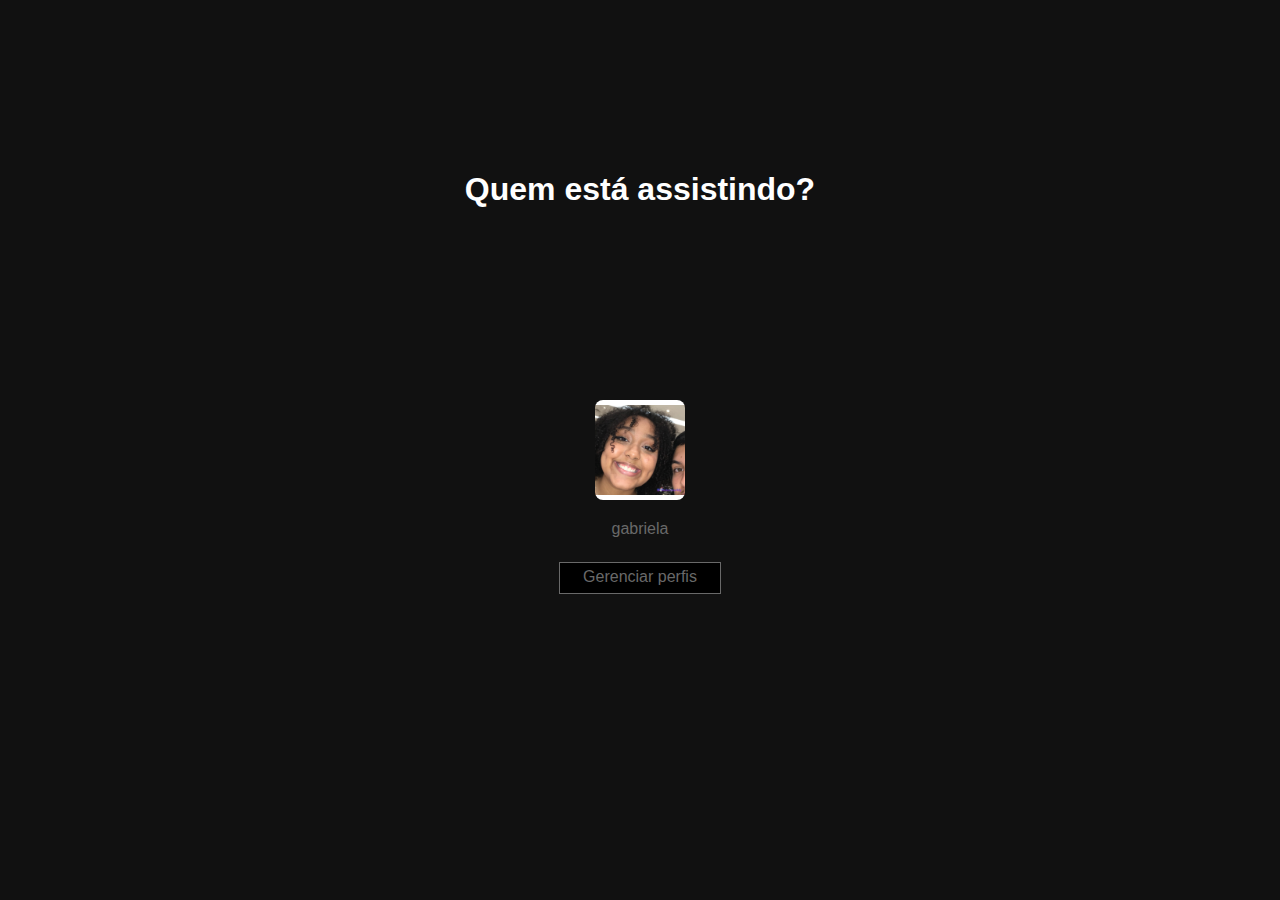
<file: index.html>
<!DOCTYPE html>
<html lang="pt-br">
<head>
    <meta charset="UTF-8">
    <meta http-equiv="X-UA-Compatible" content="IE=edge">
    <meta name="viewport" content="width=device-width, initial-scale=1.0">
    <link rel="shortcut icon" href="imagens/favicon.ico" type="image/x-icon">
    <title>Netflix</title>
    <link rel="stylesheet" href="style.css">    
    <link rel="stylesheet" href="mediaQuery.css">
    <link
    rel="stylesheet"
    href="https://cdnjs.cloudflare.com/ajax/libs/animate.css/4.1.1/animate.min.css"
  />

</head>
<body>
    <h1 class="animate__animated animate__fadeInDown">Quem está assistindo?</h1>
    <a href="principal.html" target="_blank" >
        <div id="gabriela" >
        </div>
    </a>
    <p>gabriela</p>
    <div id="perfis">
        Gerenciar perfis
    </div>
</body>
</html>
</file>
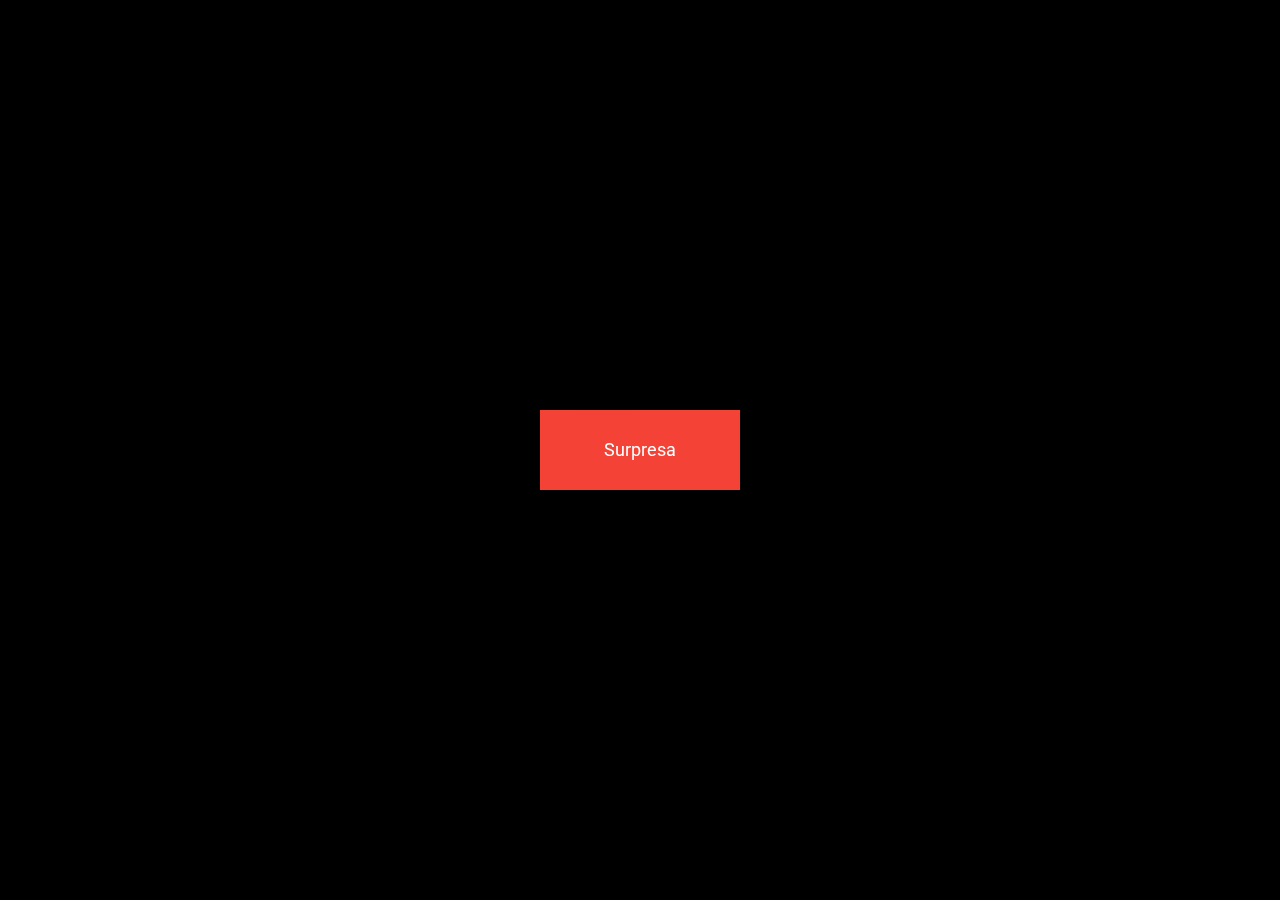
<file: assistir2.html>
<!DOCTYPE html>
<html lang="pt-br">
<head>
    <meta charset="UTF-8">
    <meta http-equiv="X-UA-Compatible" content="IE=edge">
    <meta name="viewport" content="width=device-width, initial-scale=1.0">
    <title>Bonus</title>
    <link rel="stylesheet" href="assistir2.css">
    <link rel="shortcut icon" href="imagens/favicon.ico" type="image/x-icon">
</head>
<body>

<div class="btn">
    <div class="btn-back">
      <p>ESCOLHA:</p>
      <button class="yes">2$ Reais</button>
      <button class="no">Presente Misterioso</button>
    </div>
    <div class="btn-front">Surpresa</div>
  </div>
  <script>
    var btn = document.querySelector( '.btn' );

var btnFront = btn.querySelector( '.btn-front' ),
    btnYes = btn.querySelector( '.btn-back .yes' ),
    btnNo = btn.querySelector( '.btn-back .no' );

btnFront.addEventListener( 'click', function( event ) {
  var mx = event.clientX - btn.offsetLeft,
      my = event.clientY - btn.offsetTop;

  var w = btn.offsetWidth,
      h = btn.offsetHeight;
  
  var directions = [
    { id: 'top', x: w/2, y: 0 },
    { id: 'right', x: w, y: h/2 },
    { id: 'bottom', x: w/2, y: h },
    { id: 'left', x: 0, y: h/2 }
  ];
  
  directions.sort( function( a, b ) {
    return distance( mx, my, a.x, a.y ) - distance( mx, my, b.x, b.y );
  } );
  
  btn.setAttribute( 'data-direction', directions.shift().id );
  btn.classList.add( 'is-open' );

} );

btnYes.addEventListener( 'click', function( event ) { 
  btn.classList.remove( 'is-open' );
} );

btnNo.addEventListener( 'click', function( event ) {
    window.location.href = "https://scontent.fbsb22-1.fna.fbcdn.net/v/t1.6435-9/131485687_948392439298394_3113580565066238609_n.png?_nc_cat=109&ccb=1-7&_nc_sid=730e14&_nc_eui2=AeHSy4wwn2Blq6HJ0eIWY2-p0GyP2LXf8wzQbI_Ytd_zDOvA_V441GUJI5KuDJmeEA4tFXOccXqXcDuhegjmTwEJ&_nc_ohc=rVjBJpu5HKUAX8y0FSt&_nc_ht=scontent.fbsb22-1.fna&oh=00_AfA0_NjCY9fcZ-w4RDTzxnZuBlBaIo9ObVBpHTV5R52k-g&oe=6525C06F",
    btn.classList.remove( 'is-open' );
} );

function distance( x1, y1, x2, y2 ) {
  var dx = x1-x2;
  var dy = y1-y2;
  return Math.sqrt( dx*dx + dy*dy );
}
</script>

</body>
</file>
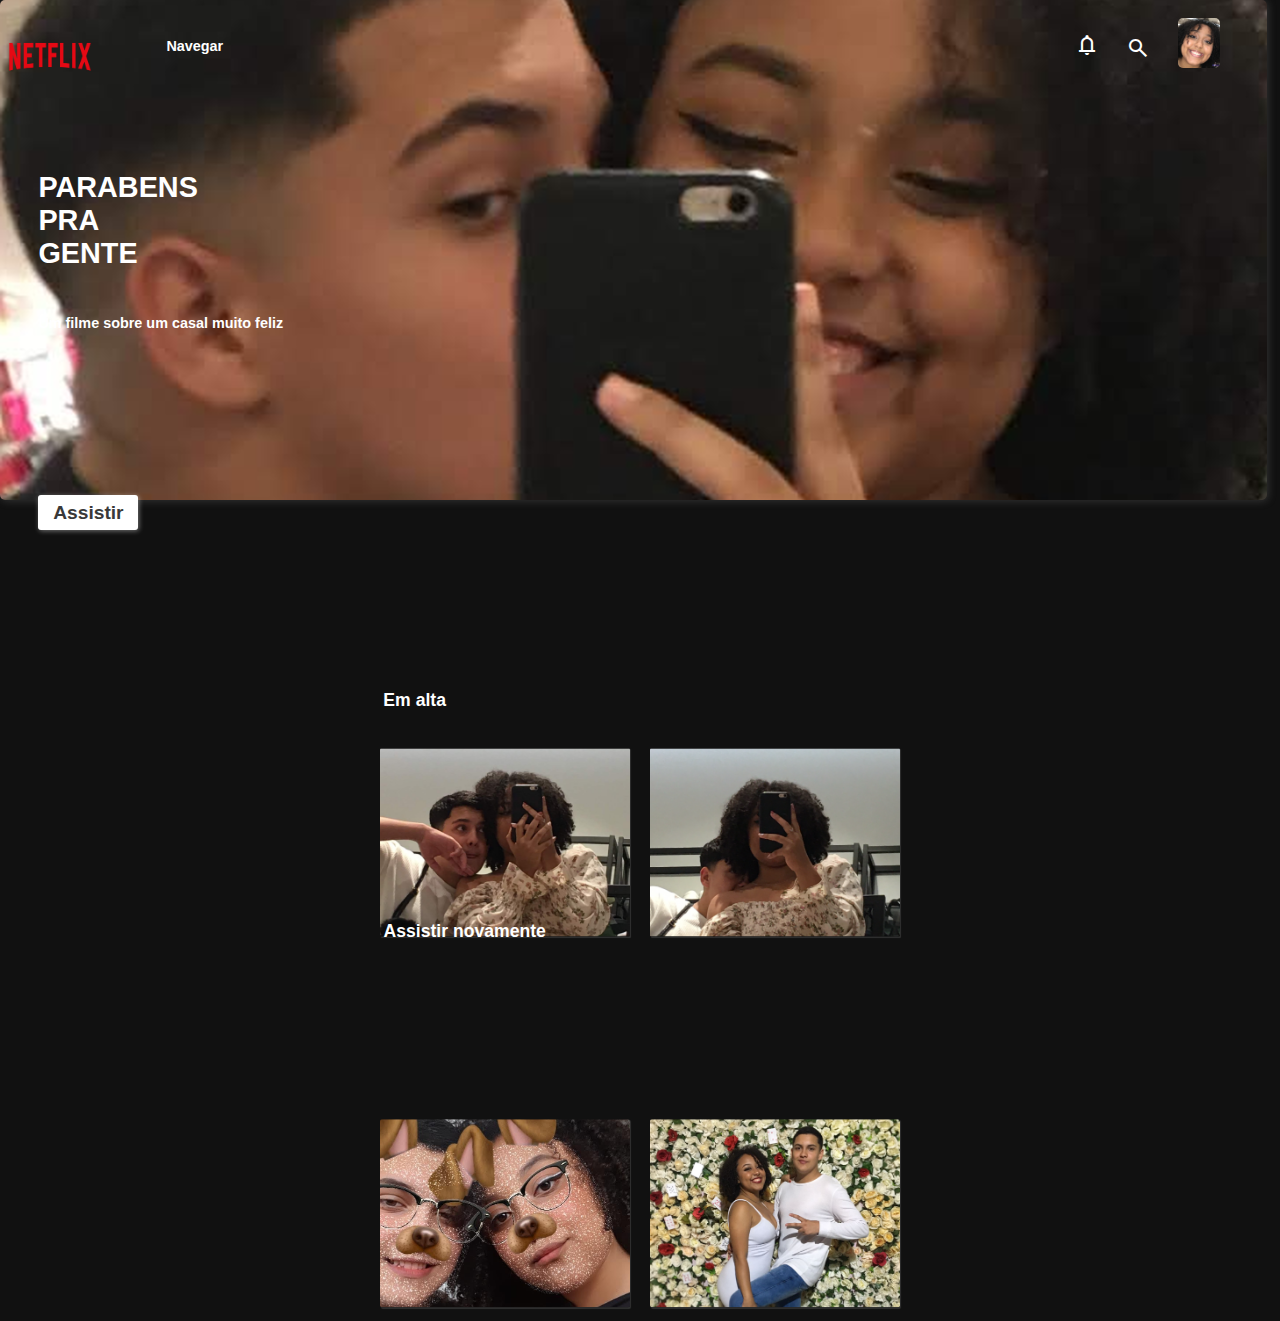
<file: principal.html>
<!DOCTYPE html>
<html lang="pt-br">
<head>
    <meta charset="UTF-8">
    <meta http-equiv="X-UA-Compatible" content="IE=edge">
    <meta name="viewport" content="width=device-width, initial-scale=1.0">
    <link rel="shortcut icon" href="imagens/favicon.ico" type="image/x-icon">
    <title>Netflix</title>
    <link rel="stylesheet" href="principal.css">
    <link rel="stylesheet" href="https://fonts.googleapis.com/css2?family=Material+Symbols+Outlined:opsz,wght,FILL,GRAD@48,400,0,0" />
    <link rel="stylesheet" href="https://fonts.googleapis.com/css2?family=Material+Symbols+Outlined:opsz,wght,FILL,GRAD@48,400,0,0" />
    <link rel="stylesheet" href="https://fonts.googleapis.com/css2?family=Material+Symbols+Outlined:opsz,wght,FILL,GRAD@48,400,0,0" />
    <link rel="stylesheet" href="mediaQuerPrincipal.css">
    <link
    rel="stylesheet"
    href="https://cdnjs.cloudflare.com/ajax/libs/animate.css/4.1.1/animate.min.css"
  />
</head>
<body>
    <div id="imagem">

    </div>
    <header>
        
        <a href="https://www.instagram.com/gabrielaaruaste/" target="_blank"><img src="imagens/netflix.png" alt="" srcset="" id="logo"></a>
        <a href="https://www.instagram.com/gabrielaaruaste/" target="_blank">
            <h5 id="navegar">Navegar</h5>
        </a>
        <a href="https://www.instagram.com/gabrielaaruaste/" target="_blank">
            <span id="lupa" class="material-symbols-outlined">
            search
            </span>
        </a>    
        </section>
        <a href="https://www.instagram.com/gabrielaaruaste/" target="_blank">
            <span id="sino" class="material-symbols-outlined">
            notifications
            </span>
        </a>
        <a href="https://www.instagram.com/gabrielaaruaste/" target="_blank">
            <div id="icon">
            </div>
        </a>
        <a href="assistir.html" target="_blank">
            <div id="play">
                <strong>Assistir</strong>
            </div>
        </a>
    <article>
        <strong>
            <p id="titulo">Parabens <br>
            pra <br>
            gente</p>
        </strong>
        <strong>
            <p id="subtitulo">Um filme sobre um casal muito feliz</p>
        </strong>
        
        <strong>
            <p id="alta">Em alta</p>
        </strong>
        <a href="https://www.instagram.com/gabrielaaruaste/" target="_blank">
            <ul id="tp" >
                <li><img src="imagens/ft.png" alt=""></li>
                <li><img src="imagens/ft2.png" alt=""></li>
            
            </ul>
        </a>
        <strong>
            <p id="novamente">Assistir novamente</p>
        </strong>
        <a href="https://www.instagram.com/gabrielaaruaste/" target="_blank">
            <ul id="sp">
                <li><img src="imagens/ft4.png" alt=""></li>
                <li><img src="imagens/ft5.png" alt=""></li>
            
            </ul>
        </a>
        
    </article>
</body>
</html>
</file>
<file: style.css>
@charset "UTF-8";

/* PARA CELULAR */ 
* {
    font-family: Arial, Helvetica, sans-serif;
}

body {
    background-color: rgb(17, 17, 17);
}

h1 {
    text-align: center;
    position: relative;
    top: 150px;
    color: white;
}

div#gabriela {
    background-image: url(imagens/amor.jpg);
    background-position: center center;
    background-size: contain;
    background-repeat: no-repeat;
    position: absolute;
    top: 50%;
    left: 50%;
    transform: translate(-50%, -50%);
    border-radius: 8px;
    background-color: white;
    width: 90px;
    height: 100px;
 
    transition: transform 0.3s ease;
}

div#gabriela:hover {
    transform: translate(-50%, -60%);
}

p {
    color: rgb(105, 105, 105);
    position: absolute;
    top: 50%;
    left: 50%;
    transform: translate(-50%, 300%);
}

div#perfis {
    position: absolute;
    top: 50%;
    left: 50%;
    transform: translate(-50%, 350%);
    padding: 5px;
    border: 1px solid rgb(105, 105, 105);
    background-color: black;
    color: rgb(105, 105, 105);
    height: 20px;
    width: 150px;
    text-align: center;
    margin: 5px white;
}
</file>
<file: mediaQuery.css>
@charset "UTF-8";

@media screen and (min-width: 700px) and (max-width: 950px) {
    * {
        font-family: Arial, Helvetica, sans-serif;
    }
    h1 {
        text-align: center;
        position: relative;
        top: 150px;
        color: white;
    }
    div#Gabriela {
        background-image: url(imagens/amor.jpeg);
        background-position: center center;
        background-size: contain;
        background-repeat: no-repeat;
        position: absolute;
        top: 50%;
        left: 50%;
        transform: translate(-50%, -50%);
        border-radius: 8px;
        background-color: white;
        width: 90px;
        height: 100px;
    }
    p {
        color: rgb(105, 105, 105);
        position: absolute;
        top: 50%;
        left: 50%;
        transform: translate(-50%, 300%);
    }
    div#perfis {
        position: absolute;
        top: 50%;
        left: 50%;
        transform: translate(-50%, 350%);
        padding: 5px;
        border: 1px solid rgb(105, 105, 105);
        background-color: black;
        color: rgb(105, 105, 105);
        height: 20px;
        width: 150px;
        text-align: center;
        margin: 5px white;
    }
}

@media screen and (min-width: 950px) {
    * {
        font-family: Arial, Helvetica, sans-serif;
    }
    h1 {
        text-align: center;
        position: relative;
        top: 150px;
        color: white;
    }
    div#Gabriela {
        background-image: url(imagens/amor.jpeg);
        background-position: center center;
        background-size: contain;
        background-repeat: no-repeat;
        position: absolute;
        top: 50%;
        left: 50%;
        transform: translate(-50%, -50%);
        border-radius: 8px;
        background-color: white;
        width: 90px;
        height: 100px;
    }
    p {
        color: rgb(105, 105, 105);
        position: absolute;
        top: 50%;
        left: 50%;
        transform: translate(-50%, 300%);
    }
    div#perfis {
        position: absolute;
        top: 50%;
        left: 50%;
        transform: translate(-50%, 350%);
        padding: 5px;
        border: 1px solid rgb(105, 105, 105);
        background-color: black;
        color: rgb(105, 105, 105);
        height: 20px;
        width: 150px;
        text-align: center;
        margin: 5px white;
    }
}
</file>
<file: assistir2.css>
@import url(https://fonts.googleapis.com/css?family=Roboto:400,700);
html, body {
  width: 100%;
  height: 100%;
  margin: 0;
  -webkit-user-select: none;
     -moz-user-select: none;
      -ms-user-select: none;
          user-select: none;
}

body {
  display: flex;
  font-family: Roboto, "Helvetica Neue", sans-serif;
  font-size: 18px;
  perspective: 1000px;
  background-color: #000000;
  flex-direction: column;
  justify-content: center;
  align-items: center;
}

.description {
  margin-top: 50px;
  text-align: center;
  color: #999;
  transition: opacity 0.3s ease;
}

.description a {
  color: #4A9DF6;
  text-decoration: none;
}

.btn.is-open ~ .description {
  opacity: 0;
}

.btn {
  display: block;
  position: relative;
  width: 200px;
  height: 80px;
  transition: width 0.8s cubic-bezier(0.23, 1, 0.32, 1), height 0.8s cubic-bezier(0.23, 1, 0.32, 1), transform 0.8s cubic-bezier(0.175, 0.885, 0.32, 1.275);
  transform-style: preserve-3d;
  transform-origin: 50% 50%;
  text-align: center;
}

.btn-front {
  position: absolute;
  display: block;
  width: 100%;
  height: 100%;
  line-height: 80px;
  background-color: #F44336;
  color: #fff;
  cursor: pointer;
  -webkit-backface-visibility: hidden;
          backface-visibility: hidden;
  -webkit-tap-highlight-color: rgba(0, 0, 0, 0);
  transition: background 0.15s ease, line-height 0.8s cubic-bezier(0.23, 1, 0.32, 1);
}

.btn-front:hover {
  background-color: #f77066;
}

.btn.is-open .btn-front {
  pointer-events: none;
  line-height: 160px;
}

.btn-back {
  position: absolute;
  width: 100%;
  height: 100%;
  background-color: #eee;
  color: #222;
  transform: translateZ(-2px) rotateX(180deg);
  overflow: hidden;
  transition: box-shadow 0.8s ease;
}

.btn-back p {
  margin-top: 27px;
  margin-bottom: 25px;
}

.btn-back button {
  padding: 12px 20px;
  width: 30%;
  margin: 0 5px;
  background-color: transparent;
  border: 0;
  border-radius: 2px;
  font-size: 1em;
  cursor: pointer;
  -webkit-appearance: none;
  -webkit-tap-highlight-color: rgba(0, 0, 0, 0);
  transition: background 0.15s ease;
}
.btn-back button:focus {
  outline: 0;
}
.btn-back button.yes {
  background-color: #2196F3;
  color: #fff;
}
.btn-back button.yes:hover {
  background-color: #51adf6;
}
.btn-back button.no {
  color: #2196F3;
}
.btn-back button.no:hover {
  background-color: #ddd;
}

.btn.is-open .btn-back {
  box-shadow: 0 8px 25px rgba(0, 0, 0, 0.4);
}

.btn[data-direction=left] .btn-back,
.btn[data-direction=right] .btn-back {
  transform: translateZ(-2px) rotateY(180deg);
}

.btn.is-open {
  width: 400px;
  height: 160px;
}

.btn[data-direction=top].is-open {
  transform: rotateX(180deg);
}

.btn[data-direction=right].is-open {
  transform: rotateY(180deg);
}

.btn[data-direction=bottom].is-open {
  transform: rotateX(-180deg);
}

.btn[data-direction=left].is-open {
  transform: rotateY(-180deg);
}
</file>
<file: principal.css>
* {
    margin: 0;
    padding: 0;
    font-family: Arial, Helvetica, sans-serif;
}
ul {
    list-style: none;
}
a {
    text-decoration: none;
    text-transform: none;
}

body {
    background-color: rgb(17, 17, 17);;
}

div#imagem {
    background-image: url(imagens/nos.png);
    background-size: cover;
    background-position: center center;
    width: 99%;
    height: 350px;
    border-radius: 5px;
    box-shadow: 1px 1px 8px rgba(146, 146, 146, 0.274);
    display: inline-block;
}

img#logo {
    position: absolute;
    bottom: 93%;
    size: 5px;
    width: 70px;
}
h5#navegar {
    color: white;
    position: absolute;
    bottom: 95.4%;
    left: 25%;
    font-size: 0.7em;
}

#lupa {
    position: absolute;
    top: 2.3%;
    left: 78%;
    color: white;
    width: 30px;

}

#sino {
    position: absolute;
    top: 2%;
    left: 70%;
    color: white;
}
div#icon {
    background-image: url(imagens/amor.jpg);
    background-position: right right;
    background-size: cover;
    position: absolute;
    top: 2%;
    left: 87%;
    width: 30px;
    height: 30px;
    border-radius: 5px;
}

p#titulo {
    font-family: Arial, Helvetica, sans-serif;
    color: rgb(255, 255, 255);
    font-size: 1.7em;
    text-transform: uppercase;
    position: absolute;
    top: 13%;
    left: 3%;
}
p#subtitulo {
    color: white;
    font-size: 0.8em;
    position: absolute;
    top: 30%;
    left: 3%;
}

div#play{
    display: inline-block;
    color: black;
    background-color: white;
    width: 112px;
    height: 35px;
    position: absolute;
    top: 40%;
    left: 3%;
    border-radius: 3px;
    text-align: center;
    font-size: 1.3em;

    
}

ul#tp {
    position: absolute;
    top: 50%;
    left: 50%;
    transform: translate(-50%, 30%);
    display: flex;
    

}

p#alta {
    color: white;
    font-size: 1.2em;
    position: absolute;
        top: 50%;
        left: 50%;
        transform: translate( -241%, 110%);
}

ul#tp img {
    
    width: 155px;
    margin: 10px;
    border-radius: 1px;
    box-shadow: 1px 1px 1px rgba(255, 255, 255, 0.136);
}

p#novamente {
    color: white;
    font-size: 1.2em;
    position: absolute;
        top: 80%;
        left: 50%;
        transform: translate( -92%, -50%);
}


ul#sp {
    position: absolute;
    top: 90%;
    left: 50%;
    transform: translate(-50%, -50%);
    display: flex;
}

ul#sp img {
    width: 155px;
    margin: 10px;
    border-radius: 2px;
    box-shadow: 1px 1px 1px rgba(255, 255, 255, 0.136);
}
</file>
<file: mediaQuerPrincipal.css>
@media screen and (min-width: 700px) and (max-width: 902px) {
    * {
        font-family: Arial, Helvetica, sans-serif
    }
    div#imagem {
        background-image: url(imagens/nos.png);
        background-size: cover;
        background-position: center center;
        width: 99%;
        height: 400px;
        border-radius: 5px;
        box-shadow: 1px 1px 8px rgba(146, 146, 146, 0.274);
    }
    h5#navegar {
        color: white;
        position: absolute;
        bottom: 92.5%;
        left: 13%;
        font-size: 0.7em;
    }
    p#alta {
        color: white;
        font-size: 1.1em;
        position: absolute;
        top: 50%;
        left: 50%;
        transform: translate( -410%, 500%);

    }
    ul#tp {
        position: absolute;
        top: 60%;
        left: 50%;
        transform: translate(-50%,);
        display: flex;
        
    
    }
    ul#tp img {
    
        width: 250px;
        margin: 10px;
        border-radius: 1px;
        box-shadow: 1px 1px 1px rgba(255, 255, 255, 0.136);
    }
    p#novamente {
        color: white;
        font-size: 1.1em;
        position: absolute;
        top: 50%;
        left: 50%;
        transform: translate( -158%, 1600%);
    }
    ul#sp {
        position: absolute;
        top: 120%;
        left: 50%;
        transform: translate(-50%,);
        display: flex;
        
    
    }
    
    ul#sp img {
        width: 250px;
        margin: 10px;
        border-radius: 2px;
        box-shadow: 1px 1px 1px rgba(255, 255, 255, 0.136);
    }
    
}

@media screen and (min-width: 900px) {
    * {
        font-family: Arial, Helvetica, sans-serif
    }
    div#imagem {
        background-image: url(imagens/nos.png);
        background-size: cover;
        background-position: center center;
        width: 99%;
        height: 500px;
        border-radius: 5px;
        box-shadow: 1px 1px 8px rgba(146, 146, 146, 0.274);
    }
    img#logo {
        position: absolute;
        bottom: 90%;
        size: 5px;
        width: 100px;
    }
    h5#navegar {
        color: white;
        position: absolute;
        bottom: 94%;
        left: 13%;
        font-size: 0.9em;
    }
    #lupa {
        position: absolute;
        top: 4%;
        left: 88%;
        color: white;
        width: 90px;
        height: 60px;
    
    }
    
    #sino {
        position: absolute;
        top: 3.7%;
        left: 84%;
        color: white;
    }
    div#icon {
        background-image: url(imagens/amor.jpg);
        background-position: right right;
        background-size: cover;
        position: absolute;
        top: 2%;
        left: 92%;
        width: 42px;
        height: 50px;
        border-radius: 5px;
    }
    p#titulo {
        font-family: Arial, Helvetica, sans-serif;
        color: white;
        font-size: 1.8em;
        text-transform: uppercase;
        position: absolute;
        top: 19%;
        left: 3%;
    }

    p#subtitulo {
        color: white;
        font-size: 0.9em;
        position: absolute;
        top: 35%;
        left: 3%;
    }

    div#play{
    display: inline-block;
    color: rgb(57, 57, 57);
    background-color: white;
    width: 100px;
    height: 35px;
    position: absolute;
    top: 55%;
    left: 3%;
    border-radius: 3px;
    text-align: center;
    font-size: 1.2em;
    box-shadow: 1px 1px 5px rgba(255, 255, 255, 0.407);
    line-height: 35px;
    transition: 0.3s ease;
}

div#play:hover {
    position: absolute;
    top: 54%;
    left: 3%;
}

p#alta {
    color: white;
    font-size: 1.1em;
    position: absolute;
    top: 65%;
    left: 50%;
    transform: translate( -410%, 500%);

}
ul#tp {
    position: absolute;
    top: 75%;
    left: 50%;
    transform: translate(-50%,);
    display: flex;
    

}
ul#tp img {

    width: 250px;
    margin: 10px;
    border-radius: 1px;
    box-shadow: 1px 1px 1px rgba(255, 255, 255, 0.136);} 

    p#novamente {
        color: white;
        font-size: 1.1em;
        position: absolute;
        top: 65%;
        left: 50%;
        transform: translate( -158%, 1600%);
    }
    ul#sp {
        position: absolute;
        top: 135%;
        left: 50%;
        transform: translate(-50%,);
        display: flex;
        
    
    }
    
    ul#sp img {
        width: 250px;
        margin: 10px;
        border-radius: 2px;
        box-shadow: 1px 1px 1px rgba(255, 255, 255, 0.136);
    }
}
</file>
